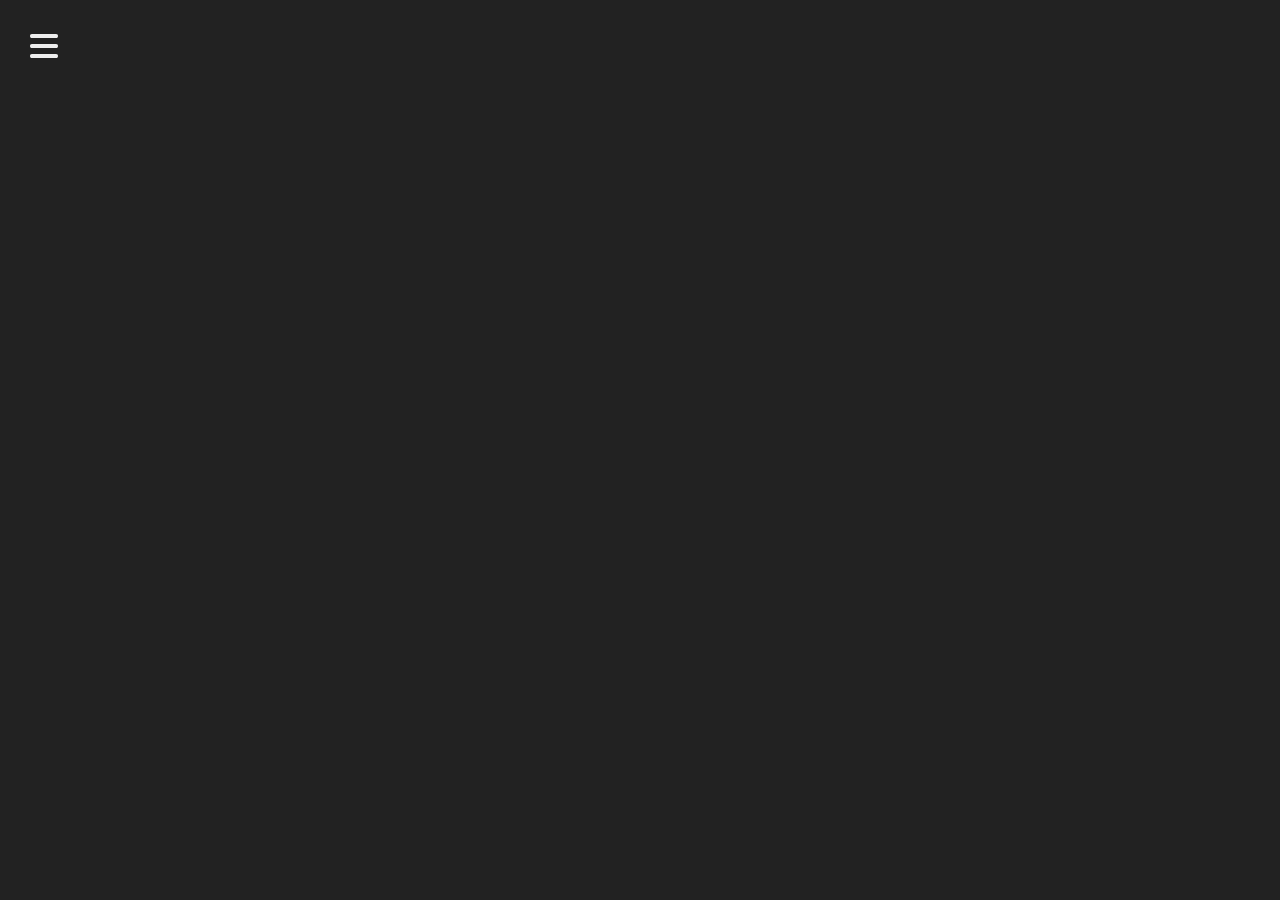
<file: grid/index.html>
<!DOCTYPE html>
<html lang="ko">
<head>
  <meta charset="UTF-8">
  <meta name="viewport" content="width=device-width, initial-scale=1.0">
  <link rel="stylesheet" href="https://cdnjs.cloudflare.com/ajax/libs/font-awesome/6.7.2/css/all.min.css" integrity="sha512-Evv84Mr4kqVGRNSgIGL/F/aIDqQb7xQ2vcrdIwxfjThSH8CSR7PBEakCr51Ck+w+/U6swU2Im1vVX0SVk9ABhg==" crossorigin="anonymous" referrerpolicy="no-referrer" />
  <link rel="stylesheet" href="reset.css">
  <link rel="stylesheet" href="style.css">
  <title>GRID Layout</title>
</head>
<body>
  <i id="icon" class="fa-solid fa-bars"></i>
  <main>
    <section id="box1">
      <p>Vogue Homme</p>
      <p></p>
      <p></p>
      <p class="bigtext">Travis Crown</p>
      <p></p>
      <p></p>
      <p></p>
      <p class="bigtext">Dior</p>
      <p class="bigtext">Best Qualified Goods</p>
      <p></p>
      <p class="bigtext">Sports</p>
    </section>
    <section id="box2">
      <p class="bigtext">tremendous</p>
      <p></p>
      <p>Vogue girl</p>
      <p></p>
      <p></p>
      <p></p>
      <p class="bigtext">Accesories</p>
      <p></p>
      <p class="bigtext">Jewerly</p>
      <p></p>
      <p></p>
    </section>
    <section id="box3">
      <p></p>
      <p class="bigtext">Play & Dolls</p>
      <p></p>
      <p>Vogue Kids</p>
      <p></p>
      <p class="bigtext">Clothes</p>
      <p></p>
    </section>
  </main>
</body>
</html>
</file>
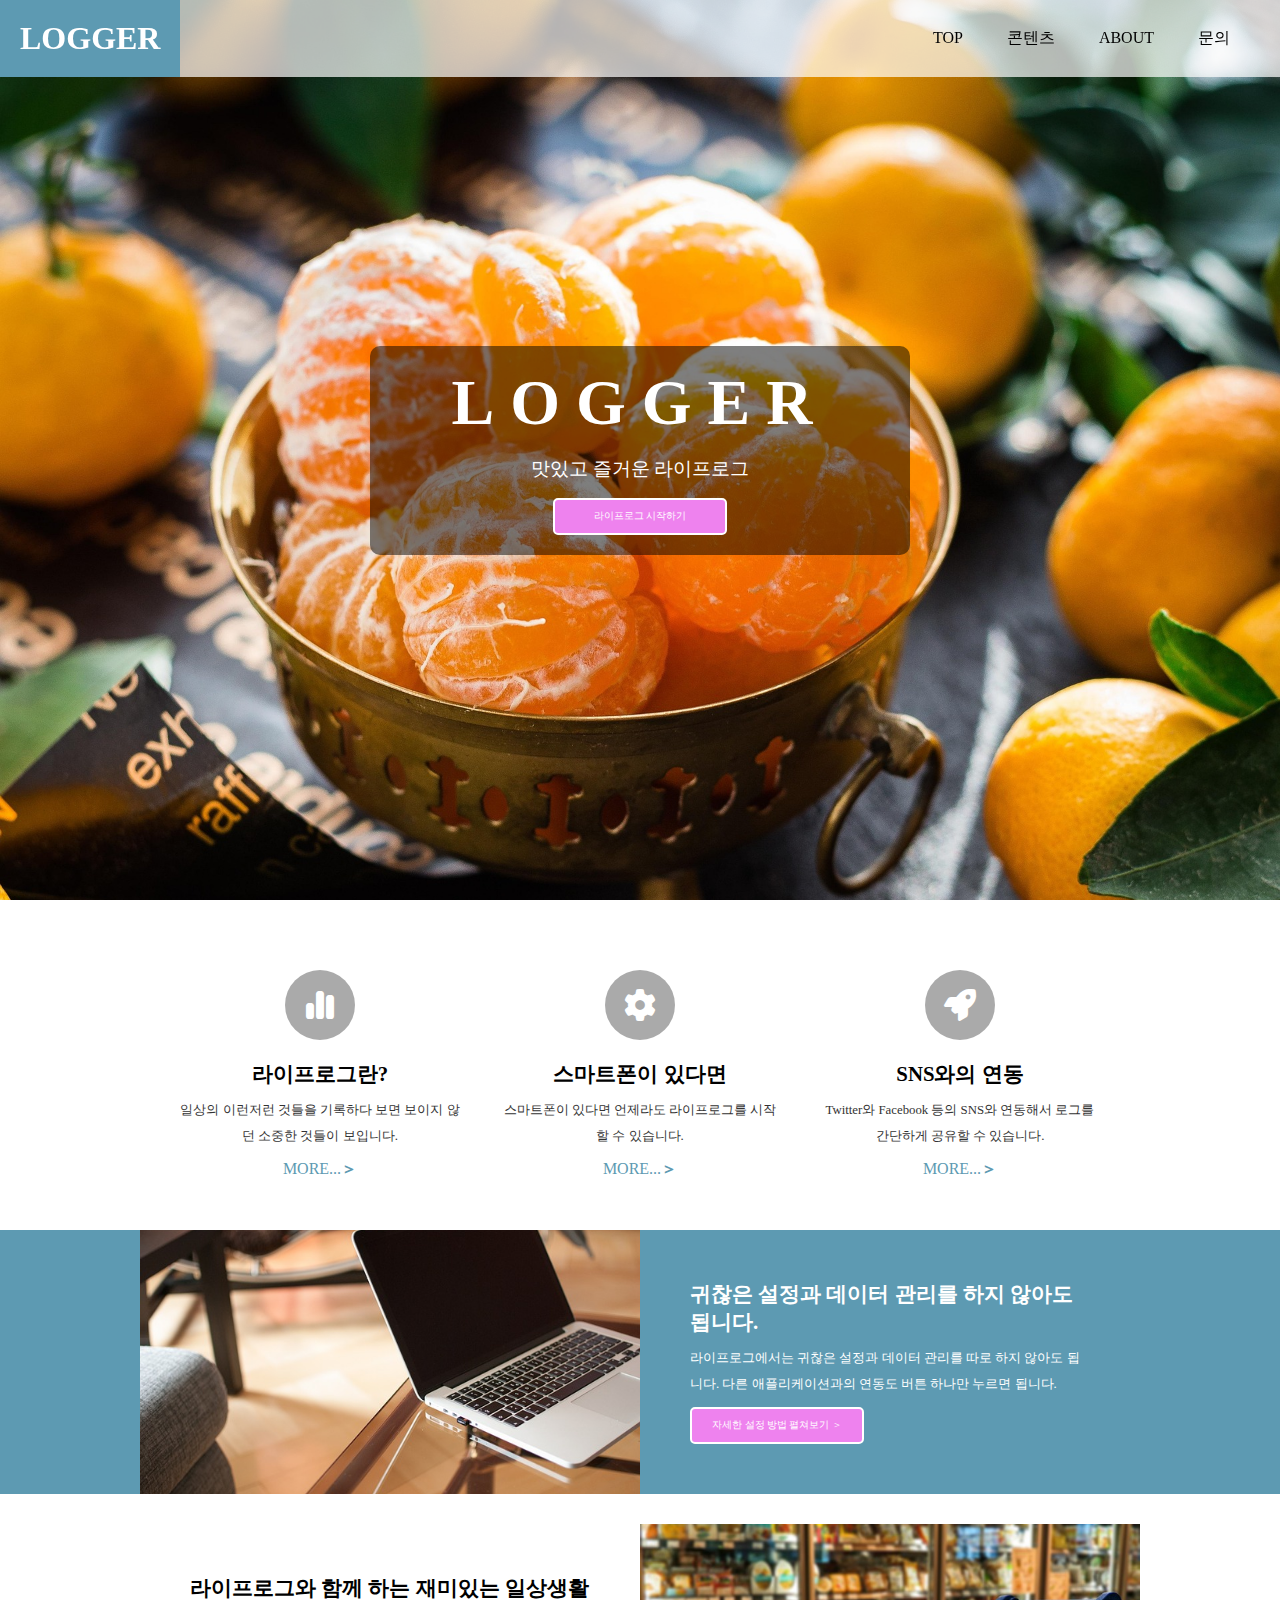
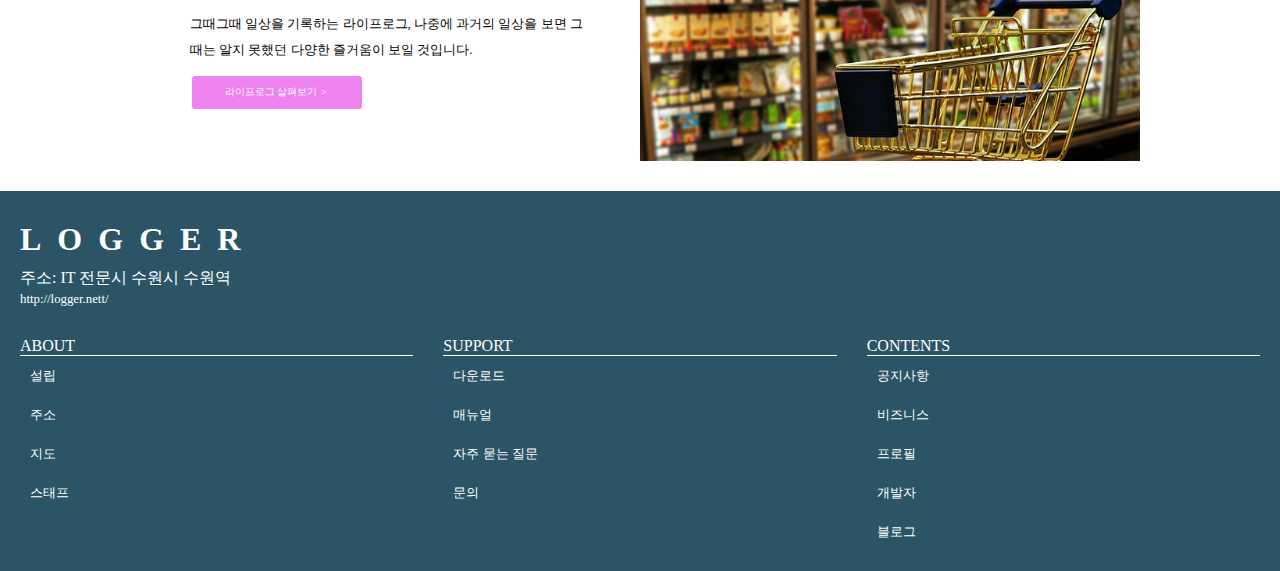
<file: logger/index.html>
<!DOCTYPE html>
<html lang="ko">
  <head>
    <meta charset="UTF-8" />
    <meta name="viewport" content="width=device-width, initial-scale=1.0" />
    <title>랜딩 페이지</title>
    <link
      rel="stylesheet"
      href="https://cdnjs.cloudflare.com/ajax/libs/font-awesome/6.7.2/css/all.min.css"
      integrity="sha512-Evv84Mr4kqVGRNSgIGL/F/aIDqQb7xQ2vcrdIwxfjThSH8CSR7PBEakCr51Ck+w+/U6swU2Im1vVX0SVk9ABhg=="
      crossorigin="anonymous"
      referrerpolicy="no-referrer"
    />
    <link rel="stylesheet" href="./landding-1.css" />
  </head>
  <body>
    <header>
      <nav>
        <h1>LOGGER</h1>
        <ul>
          <li><a href="index.html">TOP</a></li>
          <li><a href="content.html">콘텐츠</a></li>
          <li><a href="about.html">ABOUT</a></li>
          <li><a href="notice.html">문의</a></li>
        </ul>
      </nav>
      <div id="head">
        <p>LOGGER</p>
        <p>맛있고 즐거운 라이프로그</p>
        <div class="button_style">라이프로그 시작하기</div>
      </div>
    </header>
    <section id="sns">
      <div class="card">
        <div class="icon">
          <i class="fa-solid fa-chart-simple"></i>
        </div>
        <p>라이프로그란?</p>
        <p>
          일상의 이런저런 것들을 기록하다 보면 보이지 않던 소중한 것들이
          보입니다.
        </p>
        <a href="#">MORE...<span>＞</span></a>
      </div>
      <div class="card">
        <div class="icon">
          <i class="fa-solid fa-gear"></i>
        </div>
        <p>스마트폰이 있다면</p>
        <p>스마트폰이 있다면 언제라도 라이프로그를 시작할 수 있습니다.</p>
        <a href="#">MORE...<span>＞</span></a>
      </div>
      <div class="card">
        <div class="icon">
          <i class="fa-solid fa-rocket"></i>
        </div>
        <p>SNS와의 연동</p>
        <p>
          Twitter와 Facebook 등의 SNS와 연동해서 로그를 간단하게 공유할 수
          있습니다.
        </p>
        <a href="#">MORE...<span>＞</span></a>
      </div>
    </section>
    <section id="detail">
      <div class="img"></div>
      <div class="txt">
        <p>귀찮은 설정과 데이터 관리를 하지 않아도 됩니다.</p>
        <p>
          라이프로그에서는 귀찮은 설정과 데이터 관리를 따로 하지 않아도 됩니다.
          다른 애플리케이션과의 연동도 버튼 하나만 누르면 됩니다.
        </p>
        <p class="button_style">자세한 설정 방법 펼쳐보기 ＞</p>
      </div>
    </section>
    <section id="life">
      <div class="img"></div>
      <div class="txt">
        <p>라이프로그와 함께 하는 재미있는 일상생활</p>
        <p>
          그때그때 일상을 기록하는 라이프로그, 나중에 과거의 일상을 보면 그 때는
          알지 못했던 다양한 즐거움이 보일 것입니다.
        </p>
        <p class="button_style">라이프로그 살펴보기 ＞</p>
      </div>
    </section>
    <footer>
      <div class="title">
        <p>LOGGER</p>
        <p>주소: IT 전문시 수원시 수원역</p>
        <a href="#">http://logger.nett/</a>
      </div>
      <nav>
        <div>
          <p>ABOUT</p>
          <ul>
            <li><a href="#">설립</a></li>
            <li><a href="#">주소</a></li>
            <li><a href="#">지도</a></li>
            <li><a href="#">스태프</a></li>
          </ul>
        </div>
        <div>
          <p>SUPPORT</p>
          <ul>
            <li><a href="#">다운로드</a></li>
            <li><a href="#">매뉴얼</a></li>
            <li><a href="#">자주 묻는 질문</a></li>
            <li><a href="#">문의</a></li>
          </ul>
        </div>
        <div>
          <p>CONTENTS</p>
          <ul>
            <li><a href="#">공지사항</a></li>
            <li><a href="#">비즈니스</a></li>
            <li><a href="#">프로필</a></li>
            <li><a href="#">개발자</a></li>
            <li><a href="#">블로그</a></li>
          </ul>
        </div>
      </nav>
    </footer>
  </body>
</html>
</file>
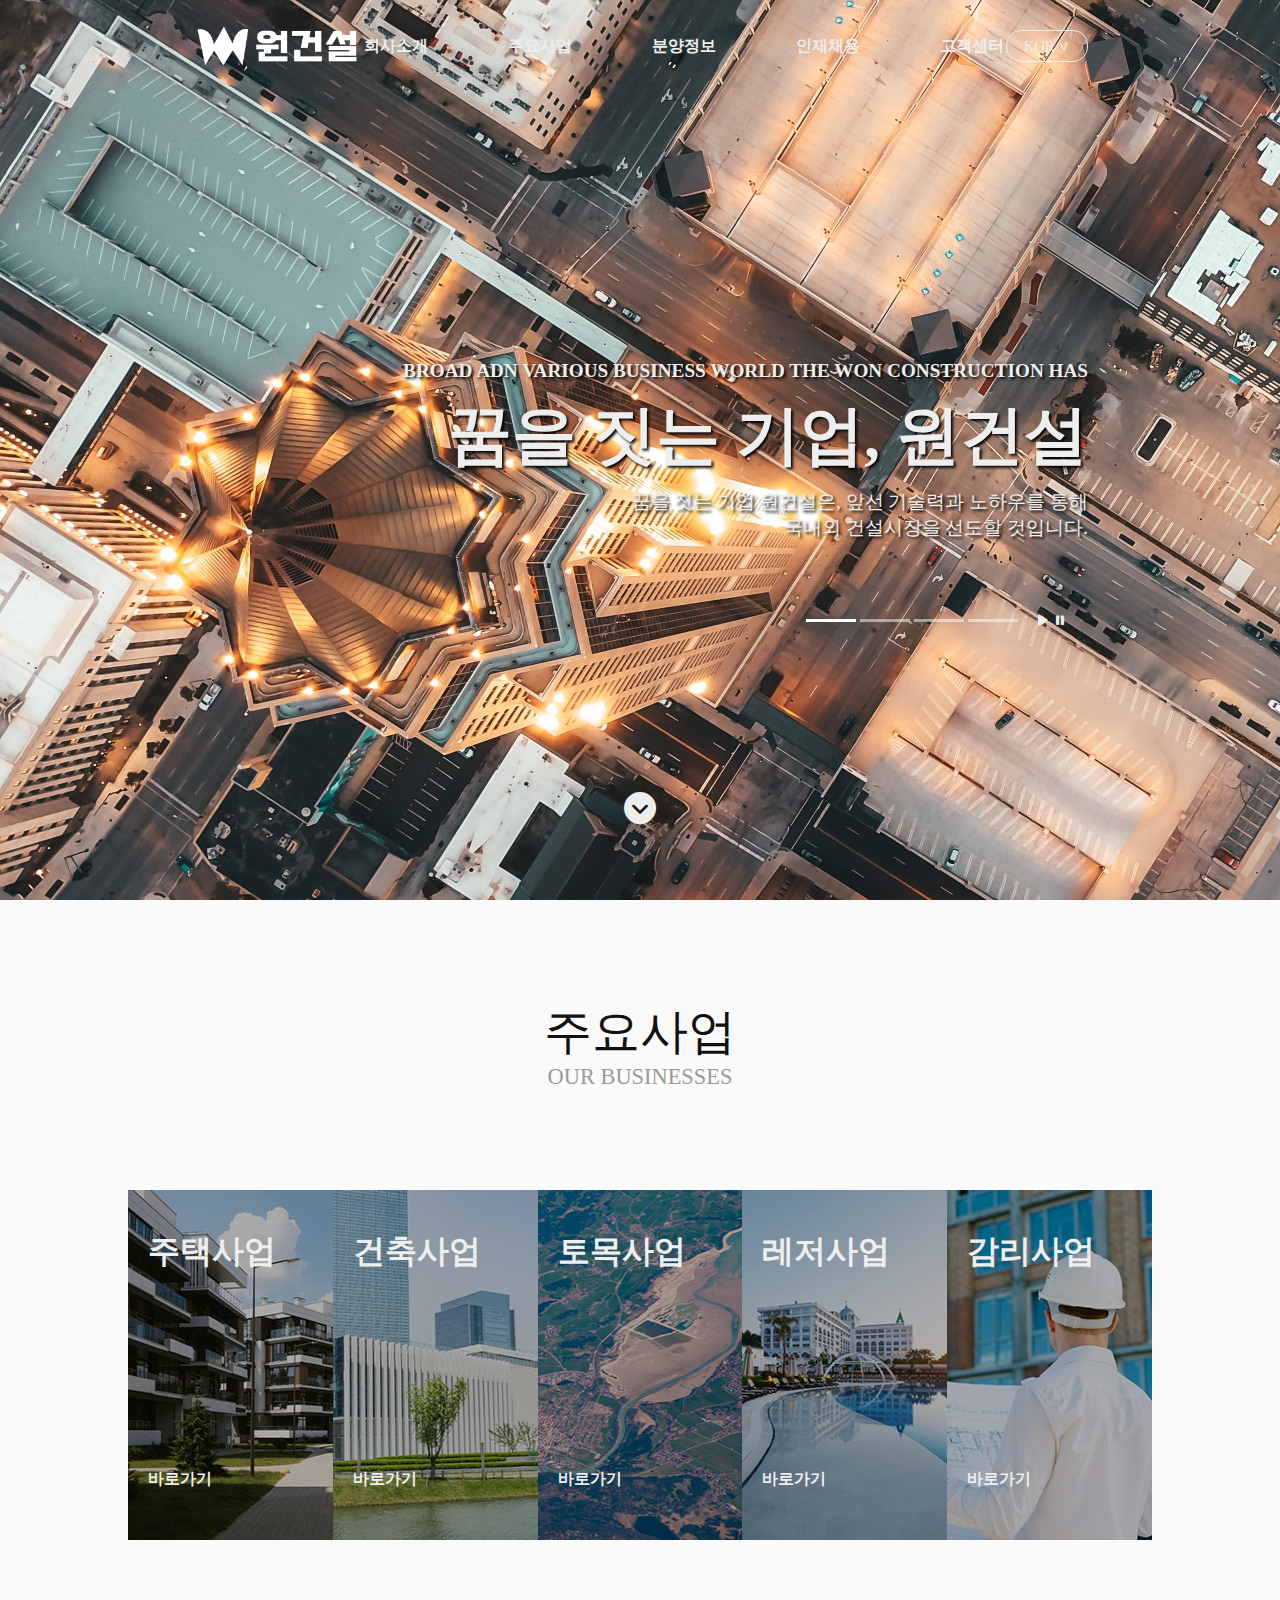
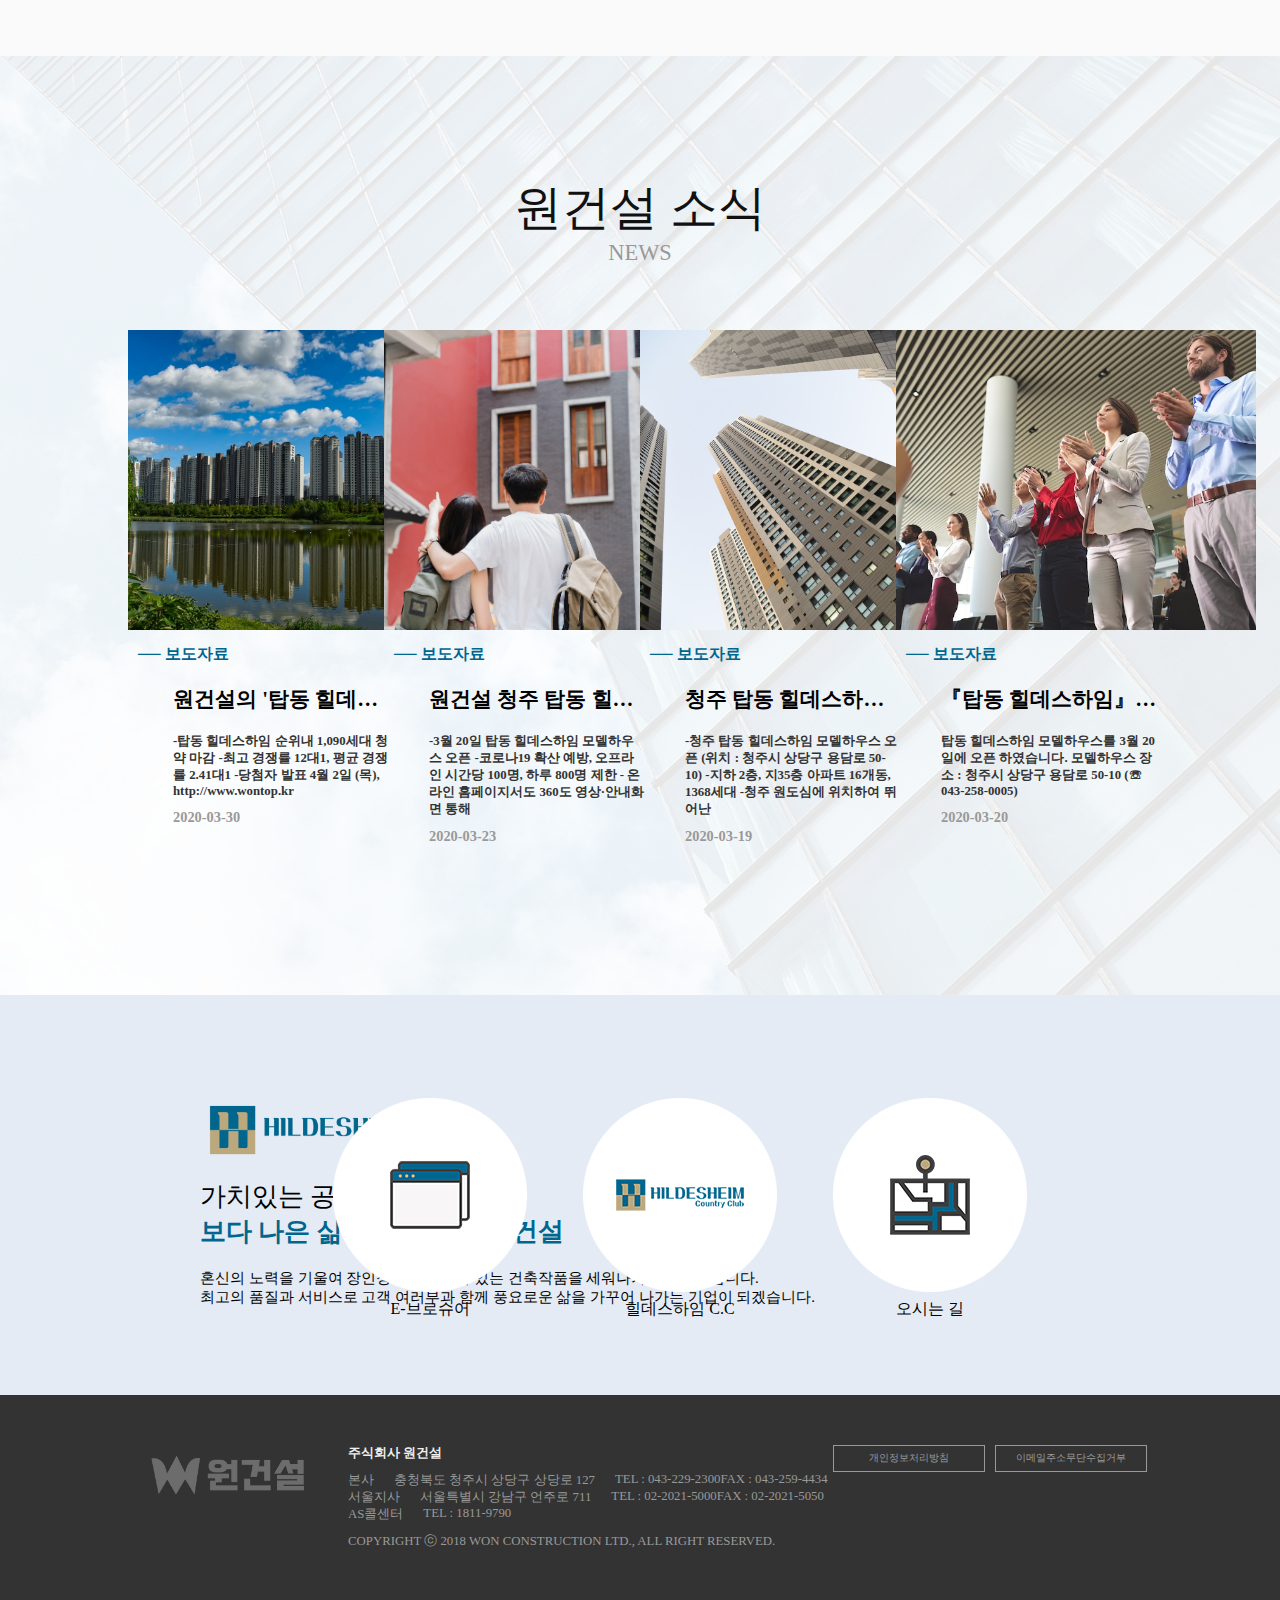
<file: PROJECT/index.html>
<!DOCTYPE html>
<html lang="ko">
  <head>
    <meta charset="UTF-8" />
    <meta name="viewport" content="width=device-width, initial-scale=1.0" />
    <link
      rel="stylesheet"
      href="https://cdnjs.cloudflare.com/ajax/libs/font-awesome/6.7.2/css/all.min.css"
      integrity="sha512-Evv84Mr4kqVGRNSgIGL/F/aIDqQb7xQ2vcrdIwxfjThSH8CSR7PBEakCr51Ck+w+/U6swU2Im1vVX0SVk9ABhg=="
      crossorigin="anonymous"
      referrerpolicy="no-referrer"
    />
    <link rel="stylesheet" href="CSS/reset.css" />
    <link rel="stylesheet" href="CSS/style.css" />
    <title>기업 블로그형 웹페이지 클론 : 원건설</title>
  </head>
  <body>
    <header>
      <nav>
        <h1>
          <img src="image/logo-white.png" alt="로고이미지" />
        </h1>
        <ul>
          <li>회사소개</li>
          <li>주요사업</li>
          <li>분양정보</li>
          <li>인재채용</li>
          <li>고객센터</li>
        </ul>
        <div class="lang">
          <p>KOR ∨</p>
        </div>
      </nav>
      <div class="txt">
        <p>BROAD ADN VARIOUS BUSINESS WORLD THE WON CONSTRUCTION HAS</p>
        <p>꿈을 짓는 기업, 원건설</p>
        <p>꿈을 짓는 기업 원건설은, 앞선 기술력과 노하우를 통해</p>
        <p>국내외 건설시장을 선도할 것입니다.</p>
      </div>
      <div class="box">
        <div class="bar">
          <p></p>
          <p></p>
          <p></p>
          <p></p>
        </div>
        <div class="play">
          <i class="fa-solid fa-play"></i>
          <i class="fa-solid fa-pause"></i>
        </div>
      </div>
      <div class="icon">
        <i class="fa-solid fa-circle-chevron-down"></i>
      </div>
    </header>
    <section id="plan">
      <div class="text">
        <h2>주요사업</h2>
        <p>OUR BUSINESSES</p>
      </div>
      <article class="work">
        <ul>
          <li>
            <p>주택사업</p>
            <p>바로가기</p>
          </li>
          <li>
            <p>건축사업</p>
            <p>바로가기</p>
          </li>
          <li>
            <p>토목사업</p>
            <p>바로가기</p>
          </li>
          <li>
            <p>레저사업</p>
            <p>바로가기</p>
          </li>
          <li>
            <p>감리사업</p>
            <p>바로가기</p>
          </li>
        </ul>
      </article>
    </section>
    <section id="news">
      <div class="title">
        <h2>원건설 소식</h2>
        <p>NEWS</p>
      </div>
      <article class="work">
        <ul>
          <li>
            <img src="image/news01.jpg" alt="뉴스이미지1" />
            <p>── 보도자료</p>
            <p>원건설의 '탑동 힐데스하임' 최고 분양률 달성</p>
            <p>
              -탑동 힐데스하임 순위내 1,090세대 청약 마감 -최고 경쟁률 12대1,
              평균 경쟁률 2.41대1 -당첨자 발표 4월 2일 (목),
              http://www.wontop.kr
            </p>
            <p>2020-03-30</p>
          </li>
          <li>
            <img src="image/news02.jpg" alt="뉴스이미지2" />
            <p>── 보도자료</p>
            <p>원건설 청주 탑동 힐데스하임 모집 여건</p>
            <p>
              -3월 20일 탑동 힐데스하임 모델하우스 오픈 -코로나19 확산 예방,
              오프라인 시간당 100명, 하루 800명 제한 - 온라인 홈페이지서도 360도
              영상·안내화면 통해
            </p>
            <p>2020-03-23</p>
          </li>
          <li>
            <img src="image/news03.jpg" alt="뉴스이미지3" />
            <p>── 보도자료</p>
            <p>청주 탑동 힐데스하임, 견본주택 오픈 예정</p>
            <p>
              -청주 탑동 힐데스하임 모델하우스 오픈 (위치 : 청주시 상당구 용담로
              50-10) -지하 2층, 지35층 아파트 16개동, 1368세대 -청주 원도심에
              위치하여 뛰어난
            </p>
            <p>2020-03-19</p>
          </li>
          <li>
            <img src="image/news04.jpg" alt="뉴스이미지4" />
            <p>── 보도자료</p>
            <p>『탑동 힐데스하임』 모델하우스 오픈 안내</p>
            <p>
              탑동 힐데스하임 모델하우스를 3월 20일에 오픈 하였습니다.
              모델하우스 장소 : 청주시 상당구 용담로 50-10 (☏ 043-258-0005)
            </p>
            <p>2020-03-20</p>
          </li>
        </ul>
      </article>
    </section>
    <section id="info">
      <div class="won">
        <img src="image/logo-color.png" alt="인포로고이미지" />
        <p>가치있는 공간을 창조하여</p>
        <p>보다 나은 삶에 기여하는 원건설</p>
        <p>
          혼신의 노력을 기울여 장인정신이 깃들여 있는 건축작품을 세워나가도록
          하겠습니다.
        </p>
        <p>
          최고의 품질과 서비스로 고객 여러부과 함께 풍요로운 삶을 가꾸어 나가는
          기업이 되겠습니다.
        </p>
      </div>
      <div class="circle">
        <ul>
          <li>
            <img src="image/icon01.png" alt="e-브로슈어" />
            <p>E-브로슈어</p>
          </li>
          <li>
            <img src="image/icon02.png" alt="힐데스하임" />
            <p>힐데스하임 C.C</p>
          </li>
          <li>
            <img src="image/icon03.png" alt="오시는 길" />
            <p>오시는 길</p>
          </li>
        </ul>
      </div>
    </section>
    <footer>
      <div>
        <img src="image/logo-gray01.png" alt="하단이미지" />
      </div>
      <div class="add">
        <ul>
          <li>주식회사 원건설</li>
          <li>
            <p>본사</p>
            <p>충청북도 청주시 상당구 상당로 127</p>
            <p>TEL : 043-229-2300</p>
            <p>FAX : 043-259-4434</p>
          </li>
          <li>
            <p>서울지사</p>
            <p>서울특별시 강남구 언주로 711</p>
            <p>TEL : 02-2021-5000</p>
            <p>FAX : 02-2021-5050</p>
          </li>
          <li>
            <p>AS콜센터</p>
            <p>TEL : 1811-9790</p>
          </li>
          <li>
            <p>COPYRIGHT ⓒ 2018 WON CONSTRUCTION LTD., ALL RIGHT RESERVED.</p>
          </li>
        </ul>
      </div>
      <div class="bar">
        <div class="box1">
          <div>개인정보처리방침</div>
          <div>이메일주소무단수집거부</div>
        </div>
      </div>
      <div class="sub-logo"></div>
    </footer>
  </body>
</html>
</file>
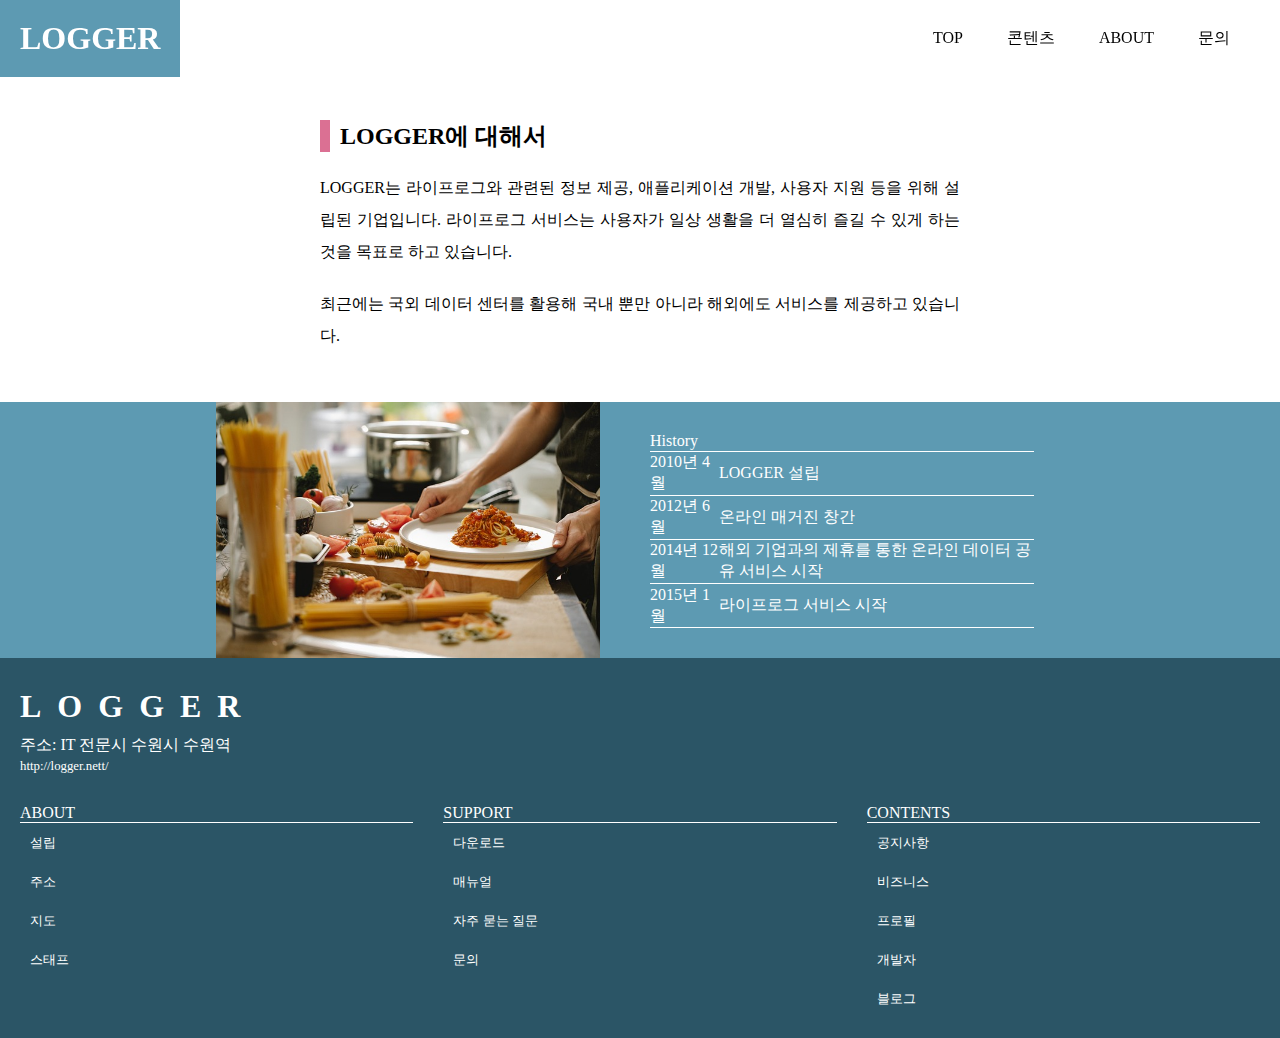
<file: logger/about.html>
<!DOCTYPE html>
<html lang="ko">
  <head>
    <meta charset="UTF-8" />
    <meta name="viewport" content="width=device-width, initial-scale=1.0" />
    <title>랜딩 페이지</title>
    <link rel="stylesheet" href="landding-1.css" />
    <style>
      header {
        background-image: none;
        height: 100px;
      }
    </style>
  </head>
  <body>
    <header>
      <nav>
        <h1>LOGGER</h1>
        <ul>
          <li><a href="index.html">TOP</a></li>
          <li><a href="content.html">콘텐츠</a></li>
          <li><a href="about.html">ABOUT</a></li>
          <li><a href="notice.html">문의</a></li>
        </ul>
      </nav>
    </header>
    <main id="about">
      <div class="title">
        <h2>LOGGER에 대해서</h2>
        <p>
          LOGGER는 라이프로그와 관련된 정보 제공, 애플리케이션 개발, 사용자 지원 등을 위해 설립된 기업입니다. 라이프로그 서비스는 사용자가 일상 생활을 더 열심히 즐길 수 있게 하는 것을 목표로 하고 있습니다.
        </p>
        <p>
          최근에는 국외 데이터 센터를 활용해 국내 뿐만 아니라 해외에도 서비스를 제공하고 있습니다.
        </p>
        </div>
      <div class="detail">
        <img src="images/img03.jpg" alt="LOGGER에 대해" />
      <table>
        <tr>
          <td colspan="2">History</td>
        <tr>
          <td>2010년 4월</td>
          <td>LOGGER 설립</td>
        </tr>
        <tr>
          <td>2012년 6월</td>
          <td>온라인 매거진 창간</td>
        </tr>
        <tr>
          <td>2014년 12월</td>
          <td>해외 기업과의 제휴를 통한 온라인 데이터 공유 서비스 시작</td>
        </tr>
        <tr>
          <td>2015년 1월</td>
          <td>라이프로그 서비스 시작</td>
        </tr>
      </table>
    </main>
    <footer>
      <div class="title">
        <p>LOGGER</p>
        <p>주소: IT 전문시 수원시 수원역</p>
        <a href="#">http://logger.nett/</a>
      </div>
      <nav>
        <div>
          <p>ABOUT</p>
          <ul>
            <li><a href="#">설립</a></li>
            <li><a href="#">주소</a></li>
            <li><a href="#">지도</a></li>
            <li><a href="#">스태프</a></li>
          </ul>
        </div>
        <div>
          <p>SUPPORT</p>
          <ul>
            <li><a href="#">다운로드</a></li>
            <li><a href="#">매뉴얼</a></li>
            <li><a href="#">자주 묻는 질문</a></li>
            <li><a href="#">문의</a></li>
          </ul>
        </div>
        <div>
          <p>CONTENTS</p>
          <ul>
            <li><a href="#">공지사항</a></li>
            <li><a href="#">비즈니스</a></li>
            <li><a href="#">프로필</a></li>
            <li><a href="#">개발자</a></li>
            <li><a href="#">블로그</a></li>
          </ul>
        </div>
      </nav>
    </footer>
  </body>
</html>
</file>
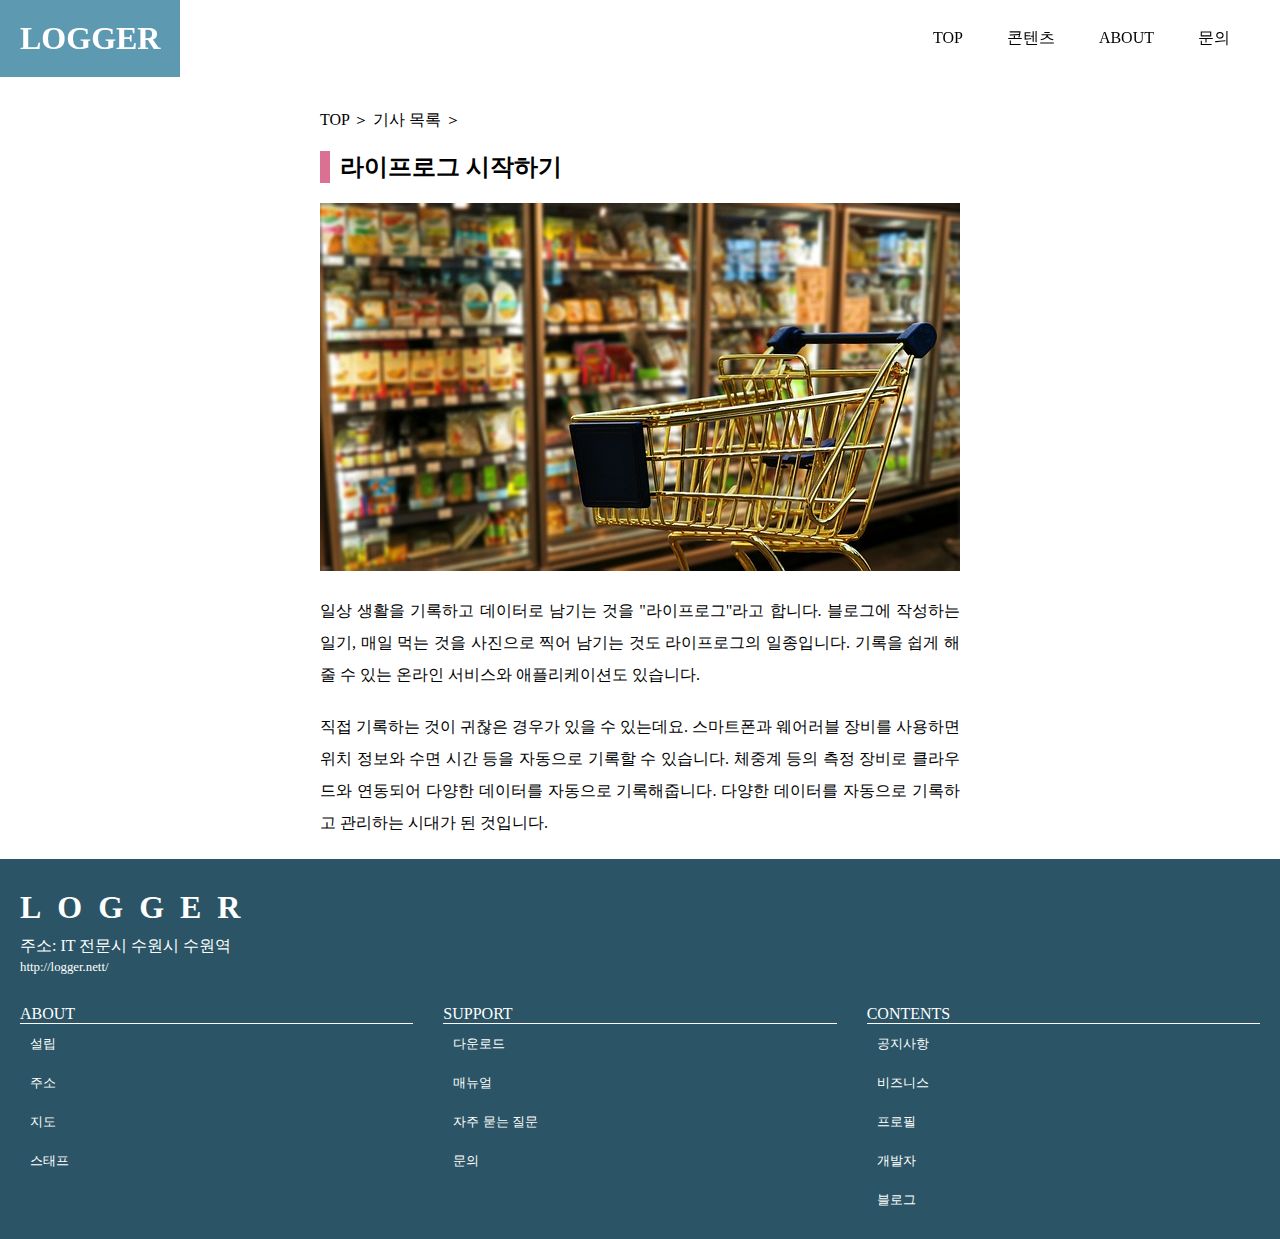
<file: logger/content.html>
<!DOCTYPE html>
<html lang="ko">
  <head>
    <meta charset="UTF-8" />
    <meta name="viewport" content="width=device-width, initial-scale=1.0" />
    <title>랜딩 페이지</title>
    <link rel="stylesheet" href="landding-1.css" />
    <style>
      header {
        background-image: none;
        height: 100px;
      }
    </style>
  </head>
  <body>
    <header>
      <nav>
        <h1>LOGGER</h1>
        <ul>
          <li><a href="index.html">TOP</a></li>
          <li><a href="content.html">콘텐츠</a></li>
          <li><a href="about.html">ABOUT</a></li>
          <li><a href="notice.html">문의</a></li>
        </ul>
      </nav>
    </header>
    <main id="content">
      <div class="title">TOP ＞ 기사 목록 ＞</div>
      <div class="detail">
        <h2>라이프로그 시작하기</h2>
        <img src="images/img02.jpg" alt="쇼핑이미지" />
        <p>
          일상 생활을 기록하고 데이터로 남기는 것을 "라이프로그"라고 합니다.
          블로그에 작성하는 일기, 매일 먹는 것을 사진으로 찍어 남기는 것도
          라이프로그의 일종입니다. 기록을 쉽게 해줄 수 있는 온라인 서비스와
          애플리케이션도 있습니다.
        </p>
        <p>
          직접 기록하는 것이 귀찮은 경우가 있을 수 있는데요. 스마트폰과 웨어러블
          장비를 사용하면 위치 정보와 수면 시간 등을 자동으로 기록할 수
          있습니다. 체중계 등의 측정 장비로 클라우드와 연동되어 다양한 데이터를
          자동으로 기록해줍니다. 다양한 데이터를 자동으로 기록하고 관리하는
          시대가 된 것입니다.
        </p>
      </div>
    </main>
    <footer>
      <div class="title">
        <p>LOGGER</p>
        <p>주소: IT 전문시 수원시 수원역</p>
        <a href="#">http://logger.nett/</a>
      </div>
      <nav>
        <div>
          <p>ABOUT</p>
          <ul>
            <li><a href="#">설립</a></li>
            <li><a href="#">주소</a></li>
            <li><a href="#">지도</a></li>
            <li><a href="#">스태프</a></li>
          </ul>
        </div>
        <div>
          <p>SUPPORT</p>
          <ul>
            <li><a href="#">다운로드</a></li>
            <li><a href="#">매뉴얼</a></li>
            <li><a href="#">자주 묻는 질문</a></li>
            <li><a href="#">문의</a></li>
          </ul>
        </div>
        <div>
          <p>CONTENTS</p>
          <ul>
            <li><a href="#">공지사항</a></li>
            <li><a href="#">비즈니스</a></li>
            <li><a href="#">프로필</a></li>
            <li><a href="#">개발자</a></li>
            <li><a href="#">블로그</a></li>
          </ul>
        </div>
      </nav>
    </footer>
  </body>
</html>
</file>
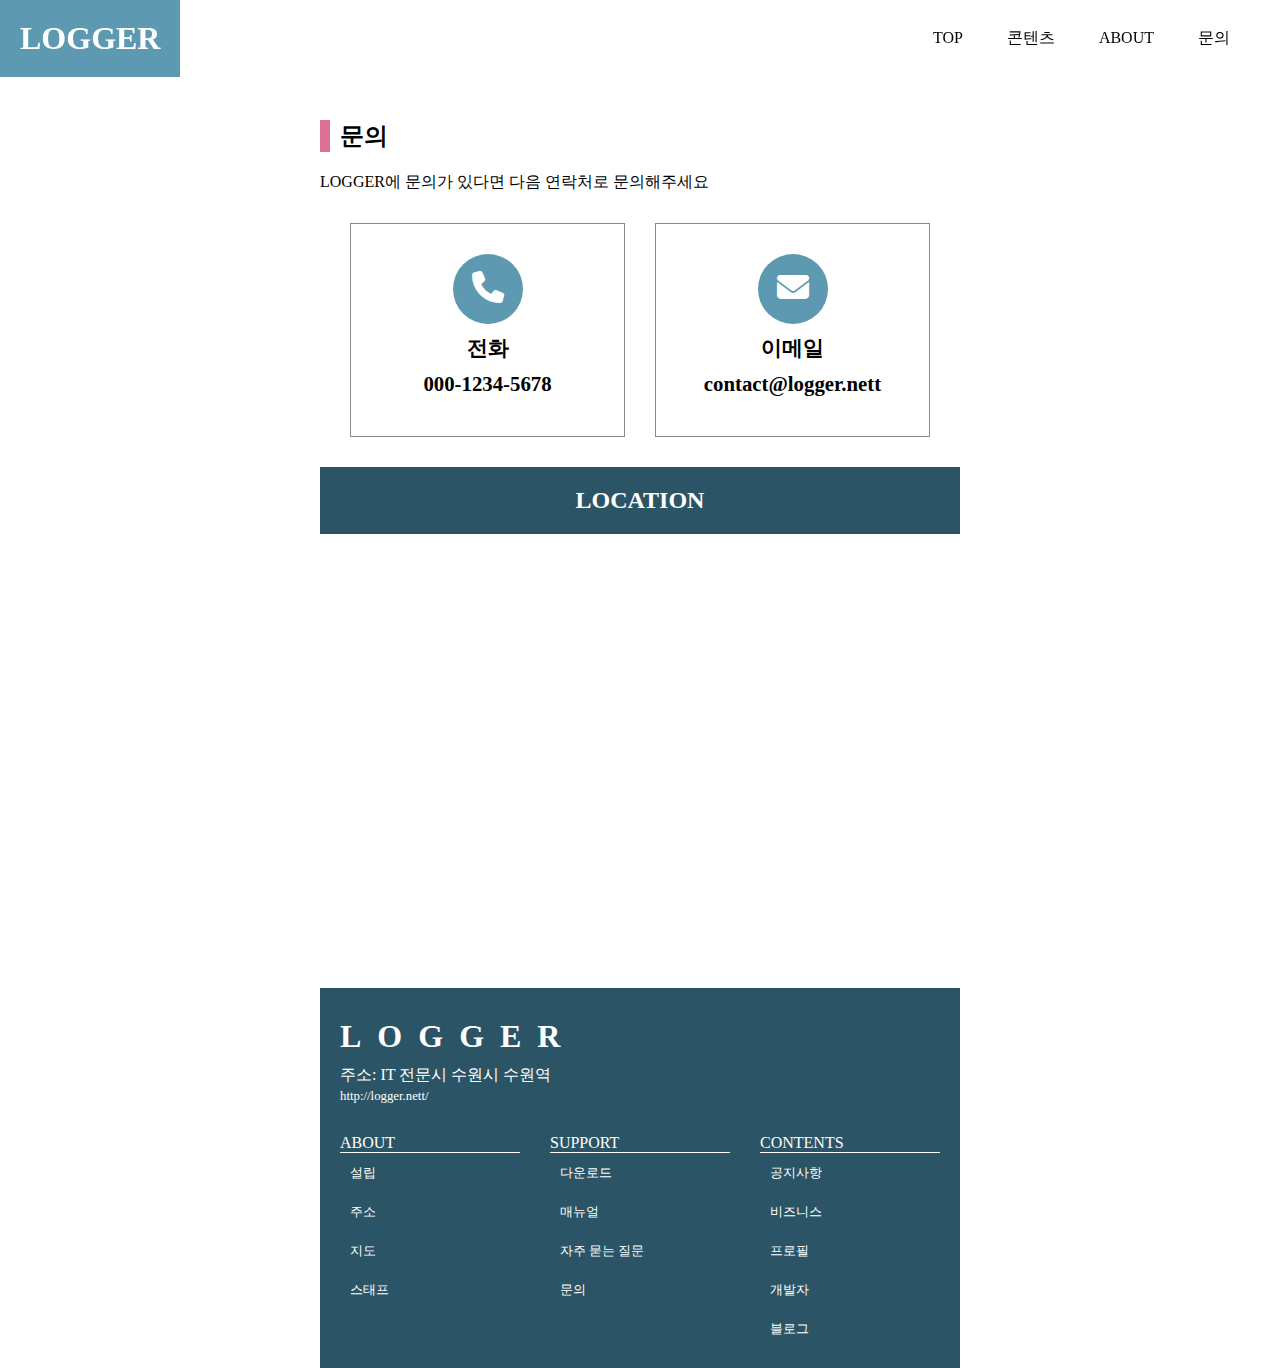
<file: logger/notice.html>
<!DOCTYPE html>
<html lang="ko">
  <head>
    <meta charset="UTF-8" />
    <meta name="viewport" content="width=device-width, initial-scale=1.0" />
    <title>랜딩 페이지</title>
    <link rel="stylesheet" href="https://cdnjs.cloudflare.com/ajax/libs/font-awesome/6.7.2/css/all.min.css" integrity="sha512-Evv84Mr4kqVGRNSgIGL/F/aIDqQb7xQ2vcrdIwxfjThSH8CSR7PBEakCr51Ck+w+/U6swU2Im1vVX0SVk9ABhg==" crossorigin="anonymous" referrerpolicy="no-referrer" />
    <link rel="stylesheet" href="landding-1.css" />
    <style>
      header {
        background-image: none;
        height: 100px;
      }
    </style>
  </head>
  <body>
    <header>
      <nav>
        <h1>LOGGER</h1>
        <ul>
          <li><a href="index.html">TOP</a></li>
          <li><a href="content.html">콘텐츠</a></li>
          <li><a href="about.html">ABOUT</a></li>
          <li><a href="notice.html">문의</a></li>
        </ul>
      </nav>
    </header>
    <main id="notice">
    <div class="title">
      <h2>문의</h2>
      <p>LOGGER에 문의가 있다면 다음 연락처로 문의해주세요 </p>
    <div class="contact">
      <div class="item">
        <div><i class="fa-solid fa-phone"></i></div>
        <p>전화</p>
        <p>000-1234-5678</p>
      </div>
      <div class="item">
        <div><i class="fa-solid fa-envelope"></i></div>
        <p>이메일</p>
        <p>contact@logger.nett</p>
      </div>
    </div>
    <div class="map">
      <h2>LOCATION</h2>
      <iframe src="https://www.google.com/maps/embed?pb=!1m18!1m12!1m3!1d3174.5553097327384!2d127.01115207631317!3d37.28197084039363!2m3!1f0!2f0!3f0!3m2!1i1024!2i768!4f13.1!3m3!1m2!1s0x357b43340a137667%3A0x692f2601c8996039!2z7ZmU7ISx7ZaJ6raB!5e0!3m2!1sko!2skr!4v1744786437675!5m2!1sko!2skr" width="100%" height="450" style="border:0;" allowfullscreen="" loading="lazy" referrerpolicy="no-referrer-when-downgrade"></iframe>
    </div>
    <footer>
      <div class="title">
        <p>LOGGER</p>
        <p>주소: IT 전문시 수원시 수원역</p>
        <a href="#">http://logger.nett/</a>
      </div>
      <nav>
        <div>
          <p>ABOUT</p>
          <ul>
            <li><a href="#">설립</a></li>
            <li><a href="#">주소</a></li>
            <li><a href="#">지도</a></li>
            <li><a href="#">스태프</a></li>
          </ul>
        </div>
        <div>
          <p>SUPPORT</p>
          <ul>
            <li><a href="#">다운로드</a></li>
            <li><a href="#">매뉴얼</a></li>
            <li><a href="#">자주 묻는 질문</a></li>
            <li><a href="#">문의</a></li>
          </ul>
        </div>
        <div>
          <p>CONTENTS</p>
          <ul>
            <li><a href="#">공지사항</a></li>
            <li><a href="#">비즈니스</a></li>
            <li><a href="#">프로필</a></li>
            <li><a href="#">개발자</a></li>
            <li><a href="#">블로그</a></li>
          </ul>
        </div>
      </nav>
    </footer>
  </body>
</html>
</file>
<file: grid/style.css>
@charset "utf-8";
@import url('https://fonts.googleapis.com/css2?family=Orbitron:wght@400..900&display=swap');
body{
  font-family: "Orbitron", sans-serif;
  font-optical-sizing: auto;
  font-weight: 400;
  font-style: normal;
  perspective: 900px;
  background-color: #222;
}

/********** common *********/
.bigtext{
  display: flex;
  justify-content: center;
  align-items: center;
  background-color: #333;
  font-size: 1.8rem;
  color: #eee;
}
input{
  /* position: fixed;
  z-index: 15; */
  display: none;
}
input[id=check-icon]:checked ~ nav{
  transform: rotateY(15deg);
  opacity: 1;
}
input[id=check-icon]:checked ~ main{
  transform: rotateY(-5deg);
}


/* **************************************** */
/************ icon 영역 *************/
#icon{
  cursor: pointer;
  position: fixed; /*화면에 고정*/
  /* ▽ 위치값 */
  z-index: 10;
  top: 30px;
  left: 30px;
  font-size: 2rem;
  color: #eee;
  animation: icon-move 0.5s infinite alternate; /* alternate 효과 반전_가장 많이 쓰이는 설정값 */
}
@keyframes icon-move {
  0%{
    transform: scale(1);
  }
  100%{
    transform: scale(1.5);
  }
}

/********* nav ********/
input[id=menu1]:checked ~ main > #box1,
input[id=menu2]:checked ~ main > #box2,
input[id=menu3]:checked ~ main > #box3{
  opacity: 1;
}
input[id=menu1]:checked ~ main > #box1 > p,
input[id=menu2]:checked ~ main > #box2 > p,
input[id=menu3]:checked ~ main > #box3 > p{
  transform: rotateY(0deg);
}
nav{
  width: 150px;
  height: 100%;
  position: absolute;
  background-color: #ddd;
  top: 0;
  left: 0;
  z-index: 2;
  transform: rotateY(120deg);
  transform-origin: left center;
  opacity: 0;
  transition: all 1s;
}
nav > img{
  display: block;
  width: 60%;
  margin: 7rem auto;
}
nav > ul > li{
  text-align: center;
  margin: 2rem 0;
  font-size: 1.5rem;
}
nav > ul > li > label{
  cursor: pointer;
}

/********** main *********/
main{
  height: 100%;
  position: relative;
  transform: rotateY(0deg);
  transform-origin: right center;
  transition: all 1s;
}
main > section{
  width: 100%;
  height: 100%;
  display: grid;
  position: absolute;
  top: 0;
  left: 0;
  opacity: 0;
}
main > section > p{
  transform: rotateY(180deg);
  transition: all 1s;
}

/* **************************************** */
/************ section#box1 영역 *************/
section#box1{
  grid-template-columns: repeat(4,1fr);
  grid-template-rows: repeat(4,1fr);
}
section#box1 > p{
  background-size: cover;
  background-position: center;
  background-repeat: no-repeat;
}
section#box1{
  z-index: 10;
}
section#box1 > p:nth-child(1){
  display: flex;
  justify-content: center;
  align-items: center;
  grid-column: 1 / 3;
  background-color: #222;
  color: #eee;
  font-size: 3rem;
}
section#box1 > p:nth-child(2){
  background-image: url(images/m1.jpg);
}
section#box1 > p:nth-child(3){
  background-color: #333;
}
section#box1 > p:nth-child(5){
  background-color: #222;
  background-image: url(images/m3.jpg);
  background-size: contain;
  background-position: left;
}
section#box1 > p:nth-child(6){
  background-image: url(images/m2.jpg);
  grid-column: 3 / 5;
  grid-row: 2 / 4;
}
section#box1 > p:nth-child(7){
  background-image: url(images/m4.jpg);
}
section#box1 > p:nth-child(10){
  background-image: url(images/m5.jpg);
  grid-column: 2 / 4;
}

/* **************************************** */
/************ section#box2 영역 *************/
section#box2{
  grid-template-columns: repeat(4,1fr);
  grid-template-rows: repeat(4,1fr);
  background-color: #555;
  color: #eee;
}
section#box2 > p{
  background-size: cover;
  background-position: center;
  background-repeat: no-repeat;
}
section#box2 > p:nth-child(2){
  background-image: url(images/w1.jpg);
}

section#box2 > p:nth-child(3){
  grid-column: 3 / 5;
  background-color: #555;
  font-size: 3rem;
  display: flex;
  justify-content: center;
  align-items: center;
  color: #eee;
}
section#box2 > p:nth-child(4){
  grid-row: 2 / 4;
  background-image: url(images/w2.jpg);
}
section#box2 > p:nth-child(5){
  grid-column: 2 / 4;
  grid-row: 2 / 4;
  background-image: url(images/w3.jpg);
}
section#box2 > p:nth-child(6){
  background-image: url(images/w4.jpg);
  background-position: center;
  background-size: contain;
}
section#box2 > p:nth-child(8){
  background-image: url(images/w5.jpg);
}
section#box2 > p:nth-child(10){
  background-image: url(images/w6.jpg);
}
section#box2 > p:nth-child(11){
  background-image: url(images/w7.jpg);
}

/* **************************************** */
/************ section#box3 영역 *************/
section#box3{
  grid-template-columns: repeat(4, 1fr);
  grid-template-rows: repeat(4, 1fr);
  grid-template-areas: 
  "kid1 kid1 text1 kid2"
  "kid1 kid1 text2 text2"
  "kid1 kid1 kid3 text3"
  "kid1 kid1 kid3 kid4";
}
section#box3 > p{
  background-color: #333;
  color: #eee;
  background-size: cover;
  background-position: center;
  background-repeat: no-repeat;
}
section#box3 > p:nth-child(1){
  grid-area: kid1;
  background-image: url(images/k1.jpg);
}
section#box3 > p:nth-child(2){
  grid-area: text1;
  background-color: #333;
}
section#box3 > p:nth-child(3){
  grid-area: kid2;
  background-image: url(images/k2.jpg);
}
section#box3 > p:nth-child(4){
  grid-area: text2;
  font-size: 3rem;
  background-color: #222;
  display: flex;
  justify-content: center;
  align-items: center;
  color: #eee;
}
section#box3 > p:nth-child(5){
  grid-area: kid3;
  background-image: url(images/k3.jpg);
}
section#box3 > p:nth-child(6){
  grid-area: text3;
  background-color: #555;
}
section#box3 > p:nth-child(7){
  grid-area: kid4;
  background-image: url(images/k4.jpg);
}
</file>
<file: PROJECT/CSS/style.css>
body {
  background-color: #fafafa;
}

header {
  width: 100%;
  height: 900px;
  background-image: url(../image/header.jpg);
  color: #eee;
  position: relative;
}
header nav {
  width: 70%;
  display: -webkit-box;
  display: -ms-flexbox;
  display: flex;
  -webkit-box-pack: justify;
      -ms-flex-pack: justify;
          justify-content: space-between;
  -webkit-box-align: center;
      -ms-flex-align: center;
          align-items: center;
  padding: 1rem 0;
  margin: 0 auto;
}
header nav img {
  width: 170px;
  height: 60px;
  display: -webkit-box;
  display: -ms-flexbox;
  display: flex;
}
header nav ul {
  font-weight: bold;
  display: -webkit-box;
  display: -ms-flexbox;
  display: flex;
  -webkit-box-pack: end;
      -ms-flex-pack: end;
          justify-content: flex-end;
  gap: 5rem;
}
header nav .lang {
  display: -webkit-box;
  display: -ms-flexbox;
  display: flex;
  -webkit-box-pack: end;
      -ms-flex-pack: end;
          justify-content: flex-end;
}
header nav .lang p {
  width: 80px;
  height: 30px;
  display: -webkit-box;
  display: -ms-flexbox;
  display: flex;
  -webkit-box-pack: center;
      -ms-flex-pack: center;
          justify-content: center;
  -webkit-box-align: center;
      -ms-flex-align: center;
          align-items: center;
  border: 1px solid #eee;
  border-radius: 15px;
  font-size: 0.9rem;
}
header .txt {
  position: absolute;
  top: 40%;
  right: 15%;
  width: 700px;
  text-align: right;
}
header .txt p {
  text-shadow: 2px 2px 3px #000;
}
header .txt p:nth-child(1) {
  font-weight: bolder;
  font-size: 1.2rem;
}
header .txt p:nth-child(2) {
  font-weight: bolder;
  font-size: 4rem;
  padding: 10px 0;
}
header .txt p:nth-child(3), header .txt p:nth-child(4) {
  font-size: 1.2rem;
}
header .box {
  position: absolute;
  bottom: 30%;
  right: 15%;
  display: -webkit-box;
  display: -ms-flexbox;
  display: flex;
  -webkit-box-align: center;
      -ms-flex-align: center;
          align-items: center;
}
header .box .bar P {
  display: inline-block;
  width: 50px;
  margin-bottom: 4px;
}
header .box .bar P:nth-child(1) {
  border-bottom: 3px solid #fff;
}
header .box .bar P:nth-child(2), header .box .bar P:nth-child(3), header .box .bar P:nth-child(4) {
  border-bottom: 3px solid rgba(255, 255, 255, 0.5);
}
header .box .play {
  width: 50px;
  height: 15px;
  padding-left: 20px;
  font-size: 0.8rem;
}
header .box .play i:nth-child(1) {
  display: inline-block;
}
header .box .play i:nth-child(2) {
  padding-left: 5px;
  display: inline-block;
}
header .icon {
  display: -webkit-box;
  display: -ms-flexbox;
  display: flex;
  -webkit-box-pack: center;
      -ms-flex-pack: center;
          justify-content: center;
  -webkit-box-align: end;
      -ms-flex-align: end;
          align-items: flex-end;
}
header .icon i {
  margin-top: 700px;
  font-size: 2rem;
}

section#plan .text {
  text-align: center;
  margin: 100px 0;
}
section#plan .text h2 {
  font-size: 3rem;
  font-weight: 100;
  color: #111;
}
section#plan .text p {
  font-size: 1.4rem;
  color: #999;
}
section#plan .work ul {
  display: -webkit-box;
  display: -ms-flexbox;
  display: flex;
  width: 80%;
  margin: 1rem auto;
}
section#plan .work ul li {
  width: 300px;
  height: 350px;
  margin-bottom: 100px;
  position: relative;
  color: #eee;
}
section#plan .work ul li::before {
  content: "";
  position: absolute;
  top: 0;
  left: 0;
  width: 100%;
  height: 100%;
  background-color: rgba(0, 0, 0, 0.3);
}
section#plan .work ul li:nth-child(1) {
  background-image: url(../image/img01.jpg);
  background-position: center;
  background-size: cover;
}
section#plan .work ul li:nth-child(2) {
  background-image: url(../image/img02.jpg);
  background-position: center;
  background-size: cover;
}
section#plan .work ul li:nth-child(3) {
  background-image: url(../image/img03.jpg);
  background-position: center;
  background-size: cover;
}
section#plan .work ul li:nth-child(4) {
  background-image: url(../image/img04.jpg);
  background-position: center;
  background-size: cover;
}
section#plan .work ul li:nth-child(5) {
  background-image: url(../image/img05.jpg);
  background-position: right;
  background-size: cover;
}
section#plan .work ul li p:first-child {
  position: absolute;
  top: 40px;
  left: 20px;
  font-size: 2rem;
  font-weight: bolder;
}
section#plan .work ul li p:last-child {
  position: absolute;
  bottom: 50px;
  left: 20px;
  font-weight: bolder;
}

section#news {
  background-image: url(../image/news-bg.jpg);
  background-size: cover;
  margin: 0 auto;
  position: relative;
  padding: 50px 0;
}
section#news .title {
  padding-top: 70px;
  text-align: center;
  position: relative;
  z-index: 1;
}
section#news .title h2 {
  font-size: 3rem;
  font-weight: 100;
  color: #111;
}
section#news .title p {
  font-size: 1.4rem;
  color: #999;
  margin-bottom: 4rem;
}
section#news .work ul {
  width: 80%;
  display: -webkit-box;
  display: -ms-flexbox;
  display: flex;
  margin: 0 auto;
  text-align: center;
  padding-bottom: 100px;
}
section#news .work ul li {
  z-index: 1;
  width: 25%;
}
section#news .work ul li img {
  width: 360px;
  height: 300px;
  -o-object-fit: cover;
     object-fit: cover;
}
section#news .work ul li p:nth-of-type(1) {
  color: #00668e;
  font-weight: bolder;
  padding: 10px 0;
  padding-left: 10px;
  text-align: left;
}
section#news .work ul li p:nth-of-type(2) {
  padding: 10px 0;
  width: 85%;
  padding-left: 45px;
  white-space: nowrap;
  overflow: hidden;
  text-overflow: ellipsis;
  font-size: 1.3rem;
  font-weight: bolder;
}
section#news .work ul li p:nth-of-type(3) {
  padding: 10px 0;
  padding-left: 45px;
  width: 85%;
  font-size: 0.8rem;
  font-weight: 600;
  color: #333;
  text-align: left;
}
section#news .work ul li p:nth-of-type(4) {
  padding: 0 30px;
  padding-left: 45px;
  text-align: left;
  font-size: 0.9rem;
  font-weight: 600;
  color: #999;
}

#news::after {
  content: "";
  position: absolute;
  top: 0;
  left: 0;
  width: 100%;
  height: 100%;
  background-color: rgba(255, 255, 255, 0.9);
}

section#info {
  background-color: #E4EBF5;
  display: -webkit-box;
  display: -ms-flexbox;
  display: flex;
  -webkit-box-pack: justify;
      -ms-flex-pack: justify;
          justify-content: space-between;
  -webkit-box-align: center;
      -ms-flex-align: center;
          align-items: center;
  position: relative;
  width: 100%;
  padding: 200px 0;
}
section#info .won {
  position: absolute;
  top: 100px;
  left: 200px;
}
section#info .won img {
  width: 220px;
  height: 70px;
  padding-bottom: 10px;
}
section#info .won p:nth-of-type(1) {
  font-size: 1.6rem;
}
section#info .won p:nth-of-type(2) {
  font-size: 1.6rem;
  color: #00668e;
  font-weight: bolder;
  padding-bottom: 20px;
}
section#info .won p:nth-of-type(3), section#info .won p:nth-of-type(4) {
  font-size: 15px;
}
section#info .circle ul {
  display: -webkit-box;
  display: -ms-flexbox;
  display: flex;
  gap: 50px;
  position: absolute;
  top: 100px;
  right: 50px;
  padding-right: 200px;
}
section#info .circle ul li img {
  width: 200px;
  height: 200px;
}
section#info .circle ul li p {
  text-align: center;
  font-size: 1rem;
}

footer {
  background-color: #333;
  display: -webkit-box;
  display: -ms-flexbox;
  display: flex;
  -webkit-box-pack: justify;
      -ms-flex-pack: justify;
          justify-content: space-between;
  -webkit-box-align: start;
      -ms-flex-align: start;
          align-items: flex-start;
  margin: 0 auto;
  padding: 50px 10%;
  color: #999;
}
footer div img {
  width: 200px;
  height: 60px;
}
footer .add {
  display: -webkit-box;
  display: -ms-flexbox;
  display: flex;
  -webkit-box-pack: justify;
      -ms-flex-pack: justify;
          justify-content: space-between;
  width: 80%;
}
footer .add ul {
  margin-left: 20px;
  text-align: left;
}
footer .add ul li:first-child {
  font-size: 0.8rem;
  font-weight: bolder;
  padding-bottom: 10px;
  color: #eee;
}
footer .add ul li {
  display: -webkit-box;
  display: -ms-flexbox;
  display: flex;
  font-size: 0.8rem;
}
footer .add ul li p:nth-child(1) {
  margin-right: 20px;
}
footer .add ul li p:nth-child(3) {
  padding-left: 20px;
}
footer .add ul li:last-child {
  padding-top: 10px;
}
footer .bar .box1 {
  display: -webkit-box;
  display: -ms-flexbox;
  display: flex;
}
footer .bar .box1 div {
  margin: 0 5px;
  width: 150px;
  height: 25px;
  border: 1px solid #999;
  display: -webkit-box;
  display: -ms-flexbox;
  display: flex;
  -webkit-box-pack: center;
      -ms-flex-pack: center;
          justify-content: center;
  -webkit-box-align: center;
      -ms-flex-align: center;
          align-items: center;
  font-size: 0.6rem;
  color: #999;
}/*# sourceMappingURL=style.css.map */
</file>
<file: logger/landding-1.css>
@charset "utf-8";

/* reset.css */
*{ margin: 0; padding: 0;}

/* header 영역 */
header{
  /* 브라우저 한페이지로 기본사이즈 설정 */
  height: 100vh;
  background-image: url(images/mandarin.jpg);
  background-size: cover;
  display: flex;
  justify-content: center;
  align-items: center;
}
header > nav{
  position: fixed;
  width: 100%;
  /* height: 50px; */
  align-self: flex-start;
  display: flex;
  justify-content: space-between;
  align-items: center;
  background-color: rgba(255,255,255,0.7);
}
header > nav > h1{
  font-size: 2rem;
  padding: 20px;
  background-color: #5D9AB2;
  color: #fff;
}
header > nav > ul{
  list-style: none;
  margin-right: 30px;
}
header > nav > ul > li{
  display: inline-block;
  padding: 10px 20px;
}
header > nav > ul > li:hover{
  background-color: #5D9AB2;
}
header > nav > ul > li >a{
  text-decoration: none;
  color: inherit;
}
#head{
  width: 500px;
  text-align: center;
  color: #fff;
  background-color: rgba(0,0,0,0.5);
  padding: 20px;
  border-radius: 10px;
}
/* :nth-child = 부모 아래 자식들을 지정하여 적용할 때*/
#head > p:nth-child(1){
  font-size: 4rem;
  letter-spacing: 1rem;
  font-weight: bolder;
}
#head > p:nth-child(2){
  font-size: 1.2rem;
  margin: 1rem;
}
/* #head > div:nth-child(3){ */
.button_style{
  background-color: violet;
  width: 150px;
  font-size: 0.6rem;
  padding: 10px;
  border: 2px solid #fff;
  border-radius: 5px;
  margin: auto;
  cursor: pointer; /* 클릭할 수 있는 곳에 마우스 포인터 변경 */
  color: #fff;
}

/* section id=sns 영역 */
section#sns{
  display: flex;
  justify-content: center;
  gap: 20px;
  padding: 50px;
}
section#sns > .card{
  width: 300px;
  text-align: center;
}
section#sns > .card > .icon{
  background-color: #aaa;
  width: 70px;
  height: 70px;
  margin: 20px auto;
  border-radius: 50%;
  display: flex;
  justify-content: center;
  align-items: center;
}
section#sns > .card > .icon > i{
  font-size: 2rem;
  color: #fff;
}
section#sns > .card > p:nth-of-type(1){
  font-weight: bold;
  font-size: 1.3rem;
}
section#sns > .card > p:nth-of-type(2){
  font-size: 0.8rem;
  color: #333;
  line-height: 2;
  padding: 10px;
}
section#sns > .card > a{
  text-decoration: none;
  color: #5D9AB2;
  cursor: pointer;
}
section#sns > .card > a > span{
  font-weight: bold;
}

#head > div:nth-child(3):hover{
  background-color: rgb(124, 39, 124);
}

/* section id=detail 영역 */
section#detail{
  background-color: #5D9AB2;
  color: #fff;
  display: flex;
  justify-content: center;
  align-items: stretch;
}
section#life{
  display: flex;
  flex-direction: row-reverse;
  justify-content: center;
  padding: 30px;
}
section#detail > div,
section#life > div{
  width: 400px;
  padding: 50px;
}
section#detail > .img{
  background-image: url(images/img01.jpg);
  background-size: cover;
  background-position: center;
}
section#life > .img{
  background-image: url(images/img02.jpg);
  background-size: cover;
  background-position: center;
}
section#detail > .txt > p:nth-of-type(1),
section#life > .txt > p:nth-of-type(1){
  font-size: 1.3rem;
  font-weight: bold;
}
section#detail > .txt > p:nth-of-type(2),
section#life > .txt > p:nth-of-type(2)
{
  font-size: 0.8rem;
  line-height: 2;
  padding: 10px 0;
}
section#detail > .txt > p:nth-of-type(3){
  margin: 0;
  text-align: center;
}
section#life > .txt > p:nth-of-type(3){
  margin: 0;
  text-align: center;
}

/* footer, id=title 영역 */
footer{
  background-color: #2B5566;
  color: #fff;
  padding: 20px;
}
footer a{ /* a 태그 전부 적용. 하위 태그 */
  text-decoration: none; /* 링크 밑줄 제거 */
  color: inherit; /* 부모의 컬러를 따름 */
  font-size: 0.8rem;
}
footer > nav{ /* 가로로 전환, 해당 태그의 상위 부모를 잡음 */
  display: flex;
  gap: 30px;
  margin-top: 30px;
}
footer > nav > div{
  flex: 1;
}
footer > div > p:nth-of-type(1){
  font-size: 2rem;
  font-weight: bold;
  letter-spacing: 1rem;
  margin: 10px 0px;
}
footer > nav > div > p{
  border-bottom: 1px solid #fff;
}
footer > nav > div > ul{
  list-style: none;
}
footer > nav > div > ul > li{
  padding: 10px 0;
  margin-left: 10px;
}

/* ::content.html > main#content */
main#content{
  width: 50%;
  margin: 0 auto;
}
main#content > div{
  margin: 10px 0;
}
main#content > .detail > h2,
main#about > .title > h2,
main#notice > .title > h2{
  border-left: 10px solid palevioletred;
  padding-left: 10px;
  margin: 20px 0;
  font-size: 1.5rem;
}
main#content > .detail > p,
main#about > .title > p{
  margin: 20px 0;
  font-size: 1rem;
  line-height: 2;
  text-align: justify;
}
main#content > .detail > img{
  width: 100%;
}

/* about.html > main#about  */
main#about > .title{
  width: 50%;
  margin: 0 auto;
  text-align: justify;
}
main#about > .detail{
  background-color: #5D9AB2;
  display: flex;
  justify-content: center;
  gap: 20px;
  margin-top: 50px;
}
main#about > .detail > *{
  width: 30%;
  color: #fff;
}
main#about > .detail > table{
  border-collapse: collapse; /* 테이블 합치기(세로) */
  margin: 30px;
}
main#about > .detail > table > tbody > tr{
  border-bottom: 1px solid #fff;
  padding: 20px 0;
}

/* notice.html > main#notice */
main#notice > .title{
  width: 50%;
  margin: 0 auto;
}
main#notice > .title > .contact{
  display: flex;
  justify-content: space-between;
  gap: 30px;
  margin: 30px;
}
main#notice > .title > .contact > .item{
  border: 1px solid #888;
  flex: 1;
  text-align: center;
  padding: 30px;
}
main#notice > .title > .contact > .item > div{
  width: 70px;
  height: 70px;
  border-radius: 50%;
  background-color: #5D9AB2;
  margin: 0 auto;
  line-height: 80px;
}
main#notice > .title > .contact > .item > div > i{
  font-size: 2rem;
  color: #fff;
}
main#notice > .title > .contact > .item > p{
  font-size: 1.3rem;
  font-weight: bolder;
  margin: 10px 0;
}
main#notice > .title > .map > h2{
  background-color: #2B5566;
  color: #fff;
  padding: 20px 0;
  text-align: center;
}
</file>
